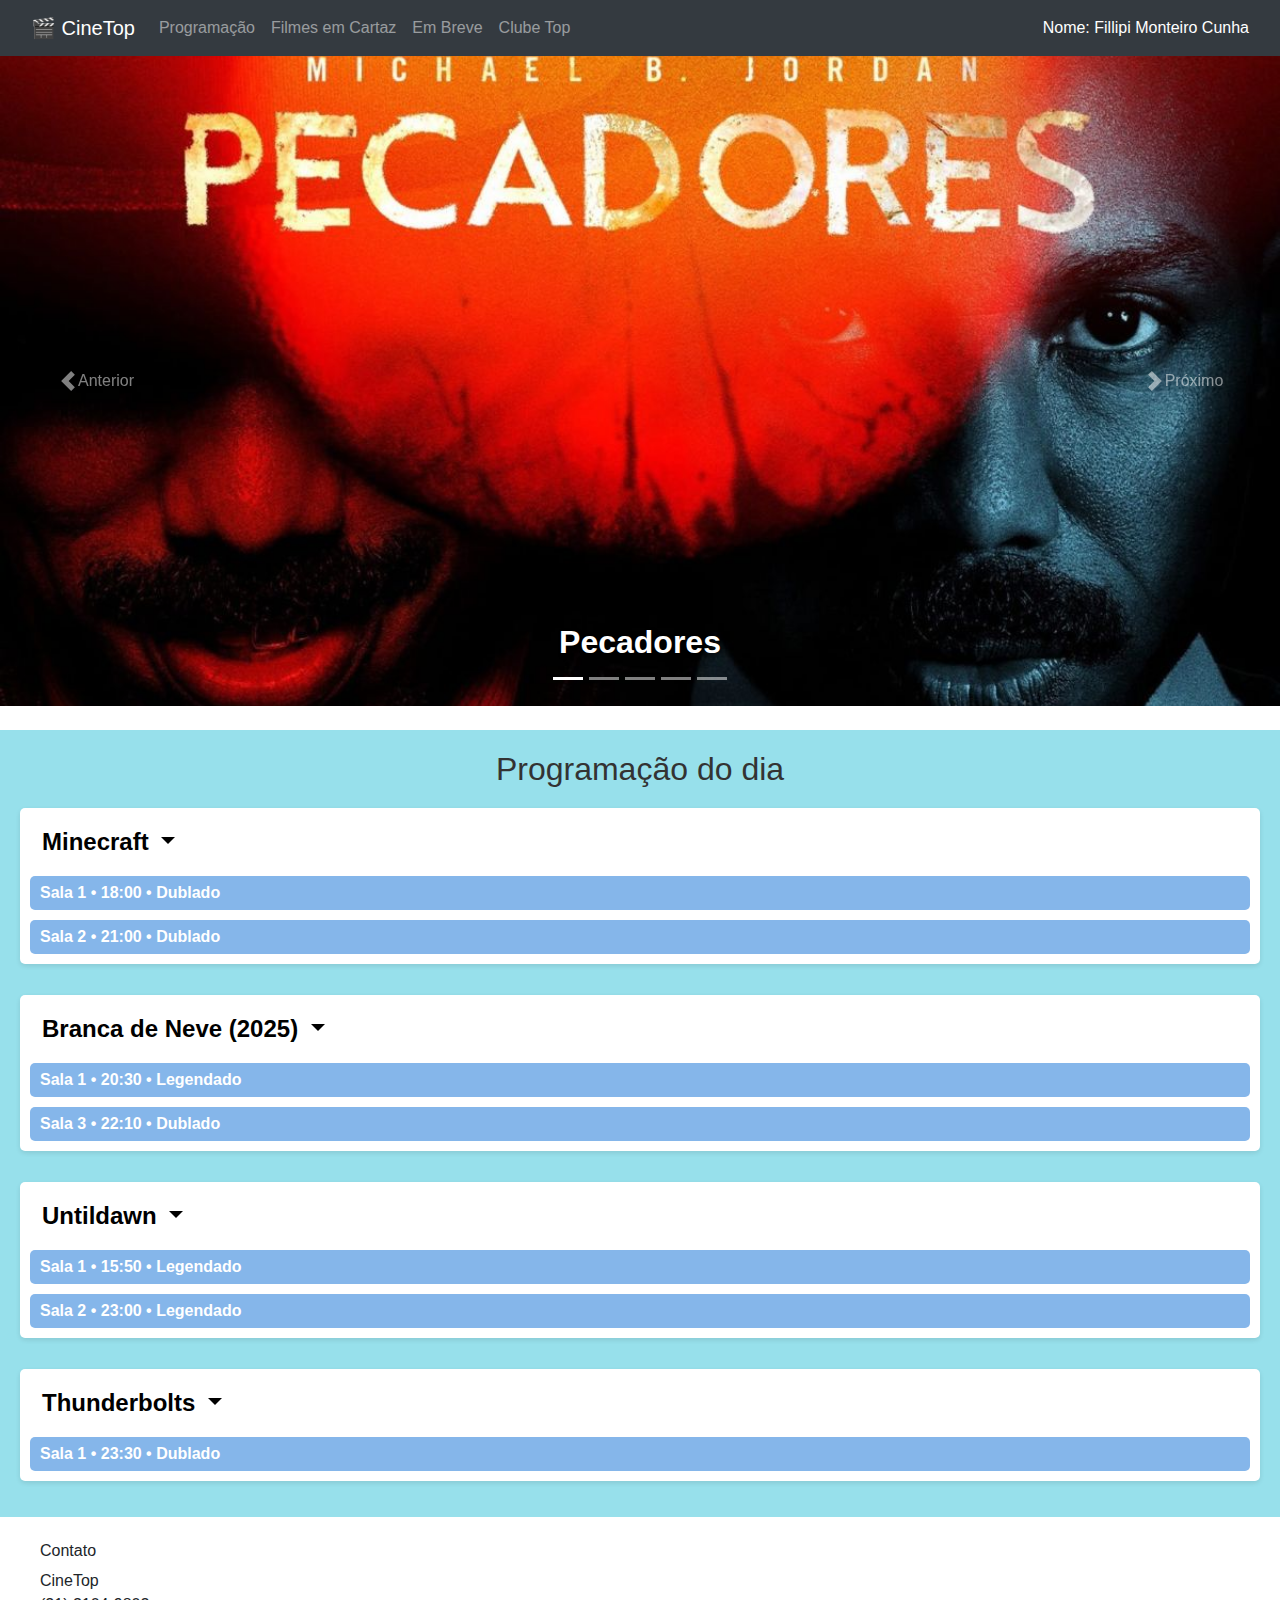
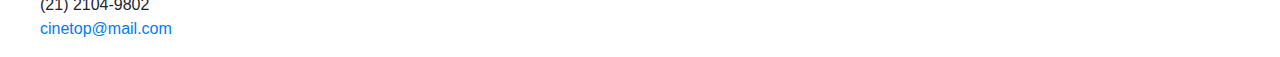
<file: index.html>
<!--
componentes da pagina principal:
navbar no topo
carousel com imagens dos filmes
dropdown no titulo dos filmes

-->


<!DOCTYPE html>
<html lang="en">

<head>
   <meta charset="UTF-8">
   <meta name="viewport" content="width=device-width, initial-scale=1, shrink-to-fit=no">
   <link href="assets/css/bootstrap.css" rel="stylesheet">
   <link href="assets/css/all.css" rel="stylesheet">
   <link href="assets/css/styles.css" rel="stylesheet">
   <title>Bootstrap</title>
</head>

<body>
   

   <nav class="navbar navbar-expand-lg navbar-dark bg-dark">
      <div class="container-fluid">
        <a class="navbar-brand" href="index.html">🎬 CineTop</a>
        <div class="collapse navbar-collapse">
          <ul class="navbar-nav ms-auto align-items-center">
            <li class="nav-item"><a class="nav-link" href="index.html">Programação</a></li>
            <li class="nav-item"><a class="nav-link" href="filmes.html">Filmes em Cartaz</a></li>
            <li class="nav-item"><a class="nav-link" href="embreve.html">Em Breve</a></li>
            <li class="nav-item"><a class="nav-link" href="cinetop.html">Clube Top</a></li>
          </ul>
        </div>
        <span class="navbar-text text-white ms-auto me-0 pe-0">
         Nome: Fillipi Monteiro Cunha
       </span>
      </div>
    </nav>

    <style>     
      body {
        margin: 0;
        padding: 0;
      }
      .carousel-item img {
         width: 100%;
         height: 650px;     
        object-fit: cover;
      }
    </style>

   <div id="carousel-id" class="carousel slide d-none d-md-block mb-4"
   style="margin-top: 0px;" data-bs-ride="carousel" data-bs-interval="3000">

   <ol class="carousel-indicators">
   <li data-bs-target="#carousel-id" data-bs-slide-to="0" class="active"></li>
   <li data-bs-target="#carousel-id" data-bs-slide-to="1"></li>
   <li data-bs-target="#carousel-id" data-bs-slide-to="2"></li>
   <li data-bs-target="#carousel-id" data-bs-slide-to="3"></li>
   <li data-bs-target="#carousel-id" data-bs-slide-to="4"></li>
   </ol>  

   <div class="carousel-inner">
   <style>
      .carousel-caption .texto-1 {
         font-weight: bold;    
         font-size: 2rem;     
         color: white;        
         text-shadow: 2px 2px 4px rgba(0, 0, 0, 0.5); 
      }
      </style>

   <div class="carousel-item active">
   <img src="assets/images/pecadores.jpg" class="d-block w-100">
   <div class="carousel-caption">
      <div class="text-center">
         <a href="filmes.html" class="text-decoration-none">
            <span class="texto-1 text-white">Pecadores</span>
          </a>  
      </div>
   </div>
   </div>

   <div class="carousel-item">
   <img src="assets/images/untildawn.jpg" class="d-block w-100">
   <div class="carousel-caption">
      <div class="text-center">
         <a href="filmes.html" class="text-decoration-none">
            <span class="texto-1 text-white">Untildawn</span>
          </a>  
      </div>
   </div>
   </div>

   <div class="carousel-item">
   <img src="assets/images/minecraft.jpg" class="d-block w-100">
   <div class="carousel-caption">
      <div class="text-center">
         <a href="filmes.html" class="text-decoration-none">
            <span class="texto-1 text-white">Minecraft</span>
          </a>  
      </div>
   </div>
   </div>

   <div class="carousel-item">
   <img src="assets/images/branca.jpg" class="d-block w-100">
   <div class="carousel-caption">
      <div class="text-center">
         <a href="filmes.html" class="text-decoration-none">
            <span class="texto-1 text-white">Branca de Neve (2025)</span>
          </a>  
      </div>
   </div>
   </div>

   <div class="carousel-item">
   <img src="assets/images/thunderbolts.jpg" class="d-block w-100">
   <div class="carousel-caption">
      <div class="text-center">
         <a href="filmes.html" class="text-decoration-none">
            <span class="texto-1 text-white">Thunderbolts</span>
          </a>  
      </div>
   </div>
   </div>
   </div>

   <a href="#carousel-id" class="carousel-control-prev" role="button" data-bs-slide="prev">
   <span class="carousel-control-prev-icon" aria-hidden="true"></span>
   <span class="visually-hidden">Anterior</span>
   </a>

   <a href="#carousel-id" class="carousel-control-next" role="button" data-bs-slide="next">
   <span class="carousel-control-next-icon" aria-hidden="true"></span>
   <span class="visually-hidden">Próximo</span>
   </a>
   </div>
  

 <div class="programacao">
   <h2>Programação do dia</h2>
   <div class="filmes">

    
    <div class="filme mb-3">
      <div class="dropdown hover-dropdown">
         <button class="btn dropdown-toggle border-0 shadow-none bg-transparent" type="button" id="dropdownMenuButton1" data-bs-toggle="dropdown" aria-expanded="false" style="font-size: 1.5rem; font-weight: bold; color: #000;">
           Minecraft
         </button>
          <ul class="dropdown-menu">
            <li><span class="dropdown-item-text">Gênero: Aventura</span></li>
            <li><span class="dropdown-item-text">Classificação: Livre</span></li>
            <li><span class="dropdown-item-text">Duração: 1h 45min</span></li>
          </ul>
      </div>

      <span class="horario">Sala 1 • 18:00 • Dublado   </span>
      <span class="horario">Sala 2 • 21:00 • Dublado   </span>
    </div>

   
     <div class="filme mb-3">
      <div class="dropdown hover-dropdown">
         <button class="btn dropdown-toggle border-0 shadow-none bg-transparent" type="button" id="dropdownMenuButton1" data-bs-toggle="dropdown" aria-expanded="false" style="font-size: 1.5rem; font-weight: bold; color: #000;">
           Branca de Neve (2025)
         </button>
          <ul class="dropdown-menu">
            <li><span class="dropdown-item-text">Gênero: Infantil</span></li>
            <li><span class="dropdown-item-text">Classificação: 10 anos</span></li>
            <li><span class="dropdown-item-text">Duração: 1h 30min</span></li>
          </ul>
      </div>
       <span class="horario">Sala 1 • 20:30 • Legendado  </span>
       <span class="horario">Sala 3 • 22:10 • Dublado  </span>
     </div>

     
     <div class="filme mb-3">
      <div class="dropdown hover-dropdown">
         <button class="btn dropdown-toggle border-0 shadow-none bg-transparent" type="button" id="dropdownMenuButton1" data-bs-toggle="dropdown" aria-expanded="false" style="font-size: 1.5rem; font-weight: bold; color: #000;">
           Untildawn
         </button>
          <ul class="dropdown-menu">
            <li><span class="dropdown-item-text">Gênero: Terror/Suspense</span></li>
            <li><span class="dropdown-item-text">Classificação: 18 anos</span></li>
            <li><span class="dropdown-item-text">Duração: 2h 15min</span></li>
          </ul>
      </div>
       <span class="horario">Sala 1 • 15:50 • Legendado  </span>
       <span class="horario">Sala 2 • 23:00 • Legendado  </span>
     </div>

     
     <div class="filme mb-3">
      <div class="dropdown hover-dropdown">
         <button class="btn dropdown-toggle border-0 shadow-none bg-transparent" type="button" id="dropdownMenuButton1" data-bs-toggle="dropdown" aria-expanded="false" style="font-size: 1.5rem; font-weight: bold; color: #000;">
           Thunderbolts
         </button>
          <ul class="dropdown-menu">
            <li><span class="dropdown-item-text">Gênero: Suspense/Ficção</span></li>
            <li><span class="dropdown-item-text">Classificação: 14 anos</span></li>
            <li><span class="dropdown-item-text">Duração: 1h 55min</span></li>
          </ul>
      </div>
       <span class="horario">Sala 1 • 23:30 • Dublado  </span>
     </div>

   </div>
 </div>

 <br>
 
   <h6 style="margin-left: 40px;">Contato</h6>
   <ul>
      <li>CineTop</li>
      <li>(21) 2104-9802</li>
      <li><a href="mailto:cinetop@mail.com">cinetop@mail.com</a></li>
   </ul>

   <script src="https://cdn.jsdelivr.net/npm/bootstrap@5.3.3/dist/js/bootstrap.bundle.min.js"></script>

   <script src="assets/js/script.js"></script>
   </body>

<!--  
   <script src="assets/js/jquery-3.3.1.js"></script>
   <script src="assets/js/popper.js"></script>
   <script src="assets/js/bootstrap.js"></script>
   <script src="assets/js/script.js"></script>
</body>--> 

</html>
</file>
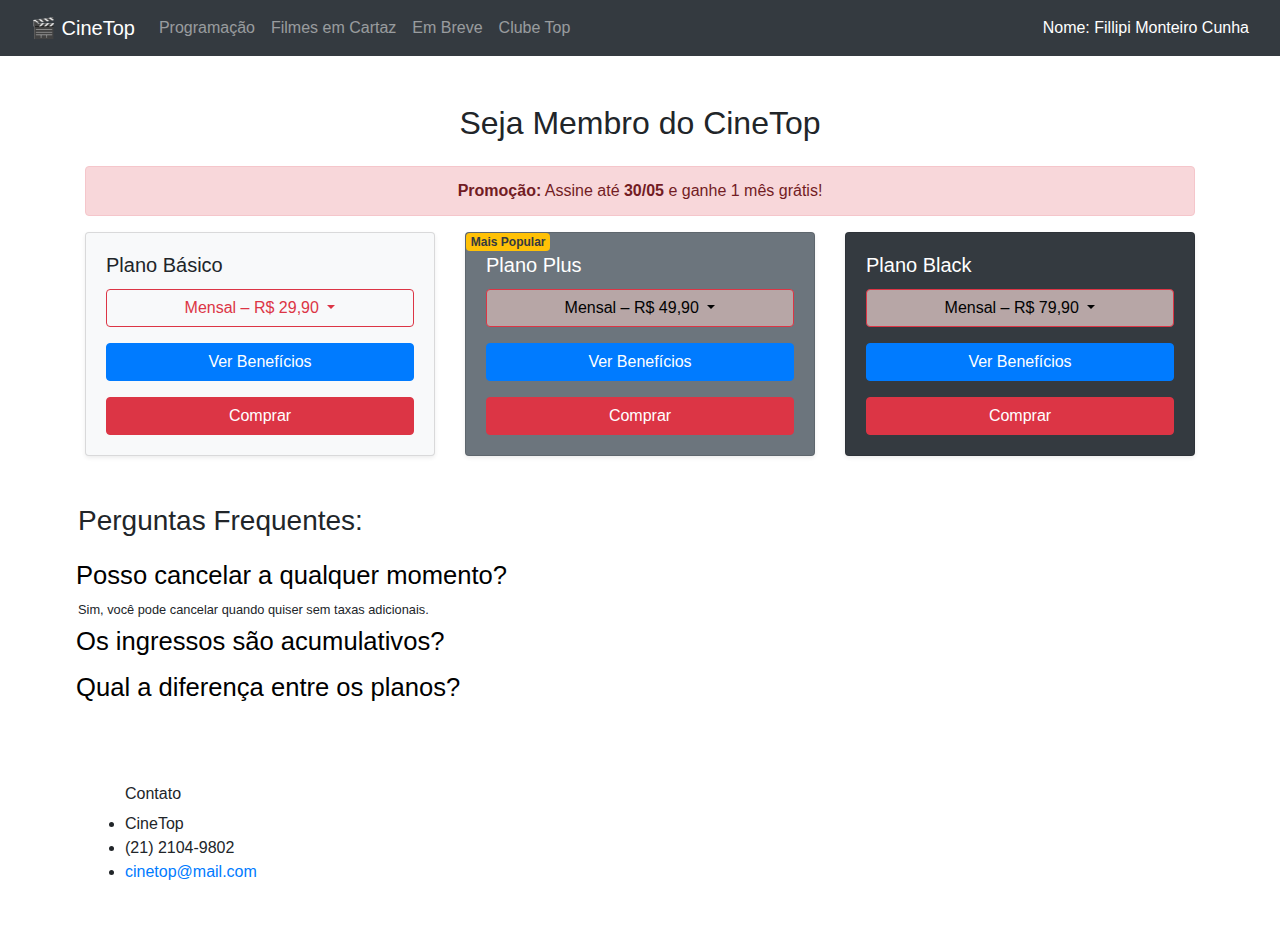
<file: cinetop.html>
<!--
componentes da pagina cinetop:
navbar no topo
alert abaixo do titulo da pagina
card com planos
dropdwon com opção de plano
accordion no botao de ver benefícios
accordion nas perguntas frequentes
-->


<!DOCTYPE html>
<html lang="pt-br">
<head>
  <meta charset="UTF-8">
  <title>Filmes em Cartaz</title>
  <meta name="viewport" content="width=device-width, initial-scale=1">
  <link rel="stylesheet" href="assets/css/bootstrap.css">
  
  <link href="https://cdn.jsdelivr.net/npm/bootstrap-icons@1.10.5/font/bootstrap-icons.css" rel="stylesheet">

  <style>
    .btn-white {
      background-color: rgb(183, 166, 166);
      color: #020202; 
      border: 1px solid #dc3545;
    }
    .btn-white:hover {
      background-color: #f8d7da;
    }
  </style>
</head>
<body>

    <nav class="navbar navbar-expand-lg navbar-dark bg-dark">
        <div class="container-fluid">
          <a class="navbar-brand" href="">🎬 CineTop</a>
          <div class="collapse navbar-collapse">
            <ul class="navbar-nav ms-auto align-items-center">
              <li class="nav-item"><a class="nav-link" href="index.html">Programação</a></li>
              <li class="nav-item"><a class="nav-link" href="filmes.html">Filmes em Cartaz</a></li>
              <li class="nav-item"><a class="nav-link" href="embreve.html">Em Breve</a></li>
              <li class="nav-item"><a class="nav-link" href="cinetop.html">Clube Top</a></li>
            </ul>
          </div>
          <span class="navbar-text text-white ms-auto me-0 pe-0">
           Nome: Fillipi Monteiro Cunha
         </span>
        </div>
      </nav>


        <div class="container my-5">
        <h2 class="text-center mb-4 fw-bold">Seja Membro do CineTop</h2>
       
        <div class="alert alert-danger text-center" role="alert">
            <strong>Promoção:</strong> Assine até <strong>30/05</strong> e ganhe 1 mês grátis!
        </div>
        <div class="row g-4">

      
                <div class="col-md-4">
                    <div class="card h-100 plan-card bg-light shadow-sm position-relative">
                    <div class="card-body d-flex flex-column">
                
                        <h5 class="card-title">Plano Básico</h5>
                
                        <div class="dropdown mb-3">
                        <button class="btn btn-outline-danger dropdown-toggle w-100" type="button" id="btnPlano1" data-bs-toggle="dropdown" aria-expanded="false">
                            Mensal – R$ 29,90
                        </button>
                        <ul class="dropdown-menu w-100" aria-labelledby="btnPlano1">
                            <li><a class="dropdown-item" href="#" onclick="setPlano('btnPlano1', 'Mensal – R$ 29,90')">Mensal – R$ 29,90</a></li>
                            <li><a class="dropdown-item" href="#" onclick="setPlano('btnPlano1', 'Anual – R$ 319,90')">Anual – R$ 319,90</a></li>
                        </ul>
                        </div>
                
                        <button class="btn btn-primary mb-3 w-100" type="button" data-bs-toggle="collapse" data-bs-target="#beneficios1" aria-expanded="false">
                        Ver Benefícios
                        </button>
                        <div class="collapse mb-3" id="beneficios1">
                        <ul class="small list-unstyled">
                            <li><i class="bi bi-ticket-perforated-fill mx-2 text-danger"></i>1 ingresso gratuito por mês</li>
                            <li><i class="bi bi-cup-straw mx-2 text-danger"></i>10% de desconto em pipocas</li>
                            <li><i class="bi bi-film mx-2 text-danger"></i>Pré-venda exclusiva</li>
                        </ul>
                        </div>
                
                        <button class="btn btn-danger mt-auto w-100">Comprar</button>
                
                    </div>
                    </div>
                </div>

       
        <div class="col-md-4">
            <div class="card h-100 plan-card bg-secondary text-white shadow-sm">
            <span class="badge bg-warning text-dark position-absolute top-9 end-0 m-0">Mais Popular</span> 
            <div class="card-body d-flex flex-column">
                
                <h5 class="card-title">Plano Plus</h5>

                <div class="dropdown mb-3">
                    <button class="btn btn-white dropdown-toggle w-100" type="button" id="btnPlano2" data-bs-toggle="dropdown" aria-expanded="false">
                        Mensal – R$ 49,90
                      </button>
                    <ul class="dropdown-menu w-100 bg-white" aria-labelledby="btnPlano1">
                      <li><a class="dropdown-item" href="#" onclick="setPlano('btnPlano2', 'Mensal – R$ 49,90')">Mensal – R$ 49,90</a></li>
                      <li><a class="dropdown-item" href="#" onclick="setPlano('btnPlano2', 'Anual – R$ 529,90')">Anual – R$ 529,90</a></li>
                    </ul>
                  </div>


                <button class="btn btn-primary mb-3 w-100" type="button" data-bs-toggle="collapse" data-bs-target="#beneficios2" aria-expanded="false">
                    Ver Benefícios
                    </button>
                    <div class="collapse mb-3" id="beneficios2">
                    <ul class="small list-unstyled">
                        <li><i class="bi bi-ticket-perforated-fill mx-2 text-danger"></i>2 ingressos gratuitos por mês</li>
                        <li><i class="bi bi-cup-straw mx-2 text-danger"></i>20% de desconto em alimentos</li>
                        <li><i class="bi bi-film mx-2 text-danger"></i>Pré-venda exclusiva</li>
                        <li><i class="bi bi-film mx-2 text-danger"></i>Assentos Premium sem custo extra</li>
                    </ul>
                    </div>
            
                <button class="btn btn-danger mt-auto w-100">Comprar</button>    
            </div>
            </div>
        </div>

       
        <div class="col-md-4">
            <div class="card h-100 plan-card bg-dark text-white shadow-sm">
            <div class="card-body d-flex flex-column">
                <h5 class="card-title">Plano Black</h5>

                <div class="dropdown mb-3">
                    <button class="btn btn-white dropdown-toggle w-100" type="button" id="btnPlano3" data-bs-toggle="dropdown" aria-expanded="false">
                        Mensal – R$ 79,90
                      </button>
                    <ul class="dropdown-menu w-100 bg-white" aria-labelledby="btnPlano1">
                      <li><a class="dropdown-item" href="#" onclick="setPlano('btnPlano2', 'Mensal – R$ 49,90')">Mensal – R$ 79,90</a></li>
                      <li><a class="dropdown-item" href="#" onclick="setPlano('btnPlano2', 'Anual – R$ 529,90')">Anual – R$ 849,90</a></li>
                    </ul>
                  </div>

                <button class="btn btn-primary mb-3 w-100" type="button" data-bs-toggle="collapse" data-bs-target="#beneficios3" aria-expanded="false">
                    Ver Benefícios
                    </button>
                    <div class="collapse mb-3" id="beneficios3">
                    <ul class="small list-unstyled">
                        <li><i class="bi bi-ticket-perforated-fill mx-2 text-danger"></i>3 ingressos gratuitos por mês</li>
                        <li><i class="bi bi-cup-straw mx-2 text-danger"></i>30% de desconto em alimentos e bebidas</li>
                        <li><i class="bi bi-film mx-2 text-danger"></i>Pré-venda exclusiva</li>
                        <li><i class="bi bi-film mx-2 text-danger"></i>Assentos Premium sem custo extra</li>
                        <li><i class="bi bi-film mx-2 text-danger"></i>Acesso a salas exclusivas</li>
                    </ul>
                    </div>
            
                <button class="btn btn-danger mt-auto w-100">Comprar</button>   
            </div>
            </div>
        </div>

        
        <div class="accordion mt-5" id="faqAccordion">
            <h3 class="mb-3 mx-2">Perguntas Frequentes:</h3>

            <div class="accordion-item border-0 bg-transparent">
                <h2 class="accordion-header" id="faqOne">
                <button 
                    class="accordion-button bg-transparent border-0 shadow-none text-decoration-underline small ms-1 ps-0"
                    type="button" 
                    data-bs-toggle="collapse" 
                    data-bs-target="#faqCollapseOne"
                    aria-expanded="true" 
                    aria-controls="faqCollapseOne"
                    style="box-shadow: none !important; outline: none !important;">
                    Posso cancelar a qualquer momento?
                </button>
                </h2>
                <div id="faqCollapseOne" class="accordion-collapse collapse show" data-bs-parent="#faqAccordion">
                <div class="accordion-body small mx-2 ps-0">
                    Sim, você pode cancelar quando quiser sem taxas adicionais.
                </div>
                </div>
            </div>
          
            <div class="accordion-item border-0 bg-transparent">
              <h2 class="accordion-header" id="faqTwo">
                <button 
                  class="accordion-button collapsed bg-transparent border-0 shadow-none text-decoration-underline small ms-1 ps-0 outline-0 focus-shadow-none"
                  type="button" 
                  data-bs-toggle="collapse" 
                  data-bs-target="#faqCollapseTwo"
                  aria-expanded="false" 
                  aria-controls="faqCollapseTwo"
                  style="box-shadow: none !important; outline: none !important;">
                  Os ingressos são acumulativos?
                </button>
              </h2>
              <div id="faqCollapseTwo" class="accordion-collapse collapse" data-bs-parent="#faqAccordion">
                <div class="accordion-body  small mx-2 ps-0 ">
                  Não, os ingressos devem ser utilizados dentro do mês vigente.
                </div>
              </div>
            </div>
          
            <div class="accordion-item border-0 bg-transparent">
              <h2 class="accordion-header" id="faqThree">
                <button 
                  class="accordion-button collapsed bg-transparent border-0 shadow-none text-decoration-underline small ms-1 ps-0 outline-0 focus-shadow-none"
                  type="button" 
                  data-bs-toggle="collapse" 
                  data-bs-target="#faqCollapseThree"
                  aria-expanded="false" 
                  aria-controls="faqCollapseThree"
                  style="box-shadow: none !important; outline: none !important;">
                  Qual a diferença entre os planos?
                </button>
              </h2>
              <div id="faqCollapseThree" class="accordion-collapse collapse" data-bs-parent="#faqAccordion">
                <div class="accordion-body small mx-2 ps-0 ">
                  Os planos variam na quantidade de ingressos grátis, descontos e acesso antecipado às pré-vendas.
                </div>
              </div>
            </div>
          </div>
    </div>

    <br>
    <br>
    <br>
 
   <h6 style="margin-left: 40px;">Contato</h6>
   <ul>
      <li>CineTop</li>
      <li>(21) 2104-9802</li>
      <li><a href="mailto:cinetop@mail.com">cinetop@mail.com</a></li>
   </ul>

    <script src="https://cdn.jsdelivr.net/npm/bootstrap@5.3.3/dist/js/bootstrap.bundle.min.js"></script>
    <script>
    function setPlano(btnId, texto) {
      document.getElementById(btnId).textContent = texto;
    }
    </script>

    <!--  
   <script src="assets/js/jquery-3.3.1.js"></script>
   <script src="assets/js/popper.js"></script>
   <script src="assets/js/bootstrap.js"></script>
   <script src="assets/js/script.js"></script>-->

</body>

</html>
</file>
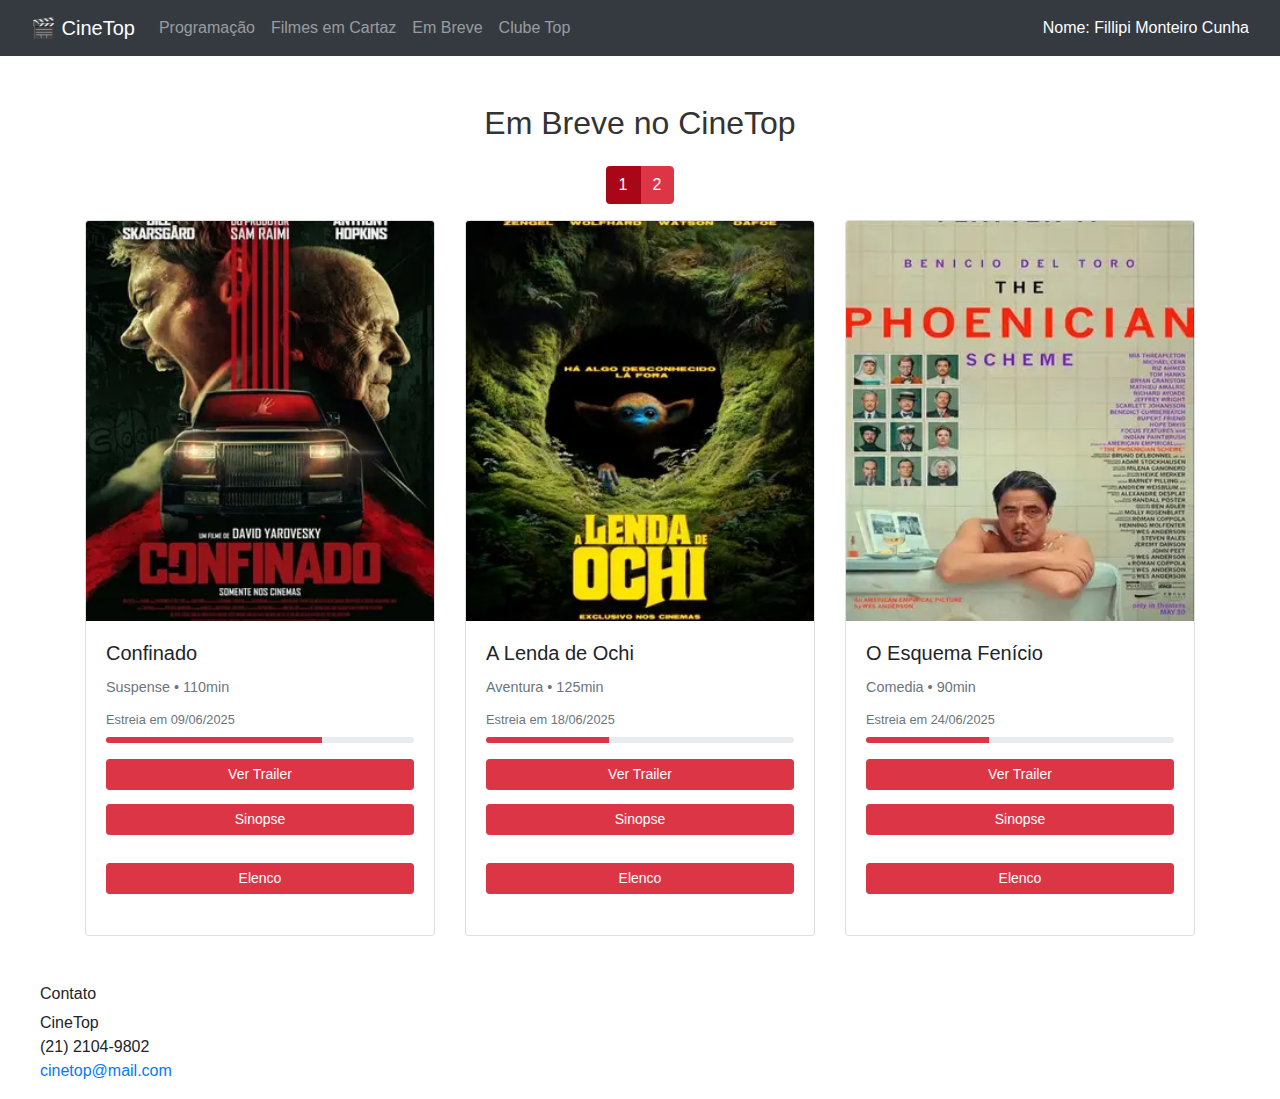
<file: embreve.html>
<!--
componentes da pagina embreve:
navbar no topo
pagination com cada pagina tendo cards de filmes
modal com o trailer
accordion no botao de sinopse e elenco
-->




<!DOCTYPE html>
<body lang="pt-br">
<head>
  <meta charset="UTF-8">
  <title>Filmes em Cartaz</title>
  <meta name="viewport" content="width=device-width, initial-scale=1">
  <link rel="stylesheet" href="assets/css/bootstrap.css">
  <link href="assets/css/styles.css" rel="stylesheet">
  <style>
   .pagination .page-link {
    background-color: #dc3545;
    color: #fff; 
    border-color: #dc3545;
  }
  .pagination .page-link:hover {
    background-color: #bb2d3b;
    border-color: #bb2d3b;
  }
  .pagination .page-item.active .page-link {
    background-color: #a90717;
    border-color: #6e131c00;
  }
  </style>
</head>

<body>

    <nav class="navbar navbar-expand-lg navbar-dark bg-dark">
        <div class="container-fluid">
          <a class="navbar-brand" href="">🎬 CineTop</a>
          <div class="collapse navbar-collapse">
            <ul class="navbar-nav ms-auto align-items-center">
              <li class="nav-item"><a class="nav-link" href="index.html">Programação</a></li>
              <li class="nav-item"><a class="nav-link" href="filmes.html">Filmes em Cartaz</a></li>
              <li class="nav-item"><a class="nav-link" href="embreve.html">Em Breve</a></li>
              <li class="nav-item"><a class="nav-link" href="cinetop.html">Clube Top</a></li>
            </ul>
          </div>
          <span class="navbar-text text-white ms-auto me-0 pe-0">
           Nome: Fillipi Monteiro Cunha
         </span>
        </div>
      </nav>


      <div class="container mt-5">
        <h2 class="mb-4 fw-bold">Em Breve no CineTop</h2>
      
        <nav aria-label="Paginação dos filmes" class="d-flex justify-content-center mt-4">
            <ul class="pagination">
              <li class="page-item active"><a class="page-link" href="#" data-page="1">1</a></li>
              <li class="page-item"><a class="page-link" href="#" data-page="2">2</a></li>
            </ul>
          </nav>
          <script>
            document.addEventListener("DOMContentLoaded", function () {
              const movieItems = document.querySelectorAll('.movie-item');
              const pageLinks = document.querySelectorAll('.page-link');
          
              function showPage(page) {
                movieItems.forEach(item => {
                  item.style.display = item.dataset.page === page ? 'block' : 'none';
                });
          
                document.querySelectorAll('.page-item').forEach(li => li.classList.remove('active'));
                document.querySelector(`.page-link[data-page="${page}"]`).parentElement.classList.add('active');
              }
          
              pageLinks.forEach(link => {
                link.addEventListener('click', function (e) {
                  e.preventDefault();
                  const selectedPage = this.dataset.page;
                  showPage(selectedPage);
                });
              });
              showPage("1");
            });
          </script>


        
        <div class="row" id="moviesContainer">
   
          <div class="col-md-4 mb-4 movie-item" data-page="1">
            <div class="card h-100">
              <img src="assets/images/confinado.webp" class="card-img-top" alt="Pecadores" style="height: 400px; object-fit: cover;">
              <div class="card-body">
                <h5 class="card-title">Confinado</h5>
                <p class="text-muted mb-2" style="font-size: 0.9rem;">Suspense • 110min</p>
      
                <div class="mb-3">
                  <label class="form-label text-muted" style="font-size: 0.8rem;">Estreia em 09/06/2025</label>
                  <div class="progress" style="height: 6px;">
                    <div class="progress-bar bg-danger" role="progressbar" style="width: 70%;"></div>
                  </div>
                </div>
      
                <button type="button" class="btn btn-danger btn-sm w-100 text-start" data-bs-toggle="modal" data-bs-target="#trailerModal" 
                  data-video="https://www.youtube.com/embed/pjz63hdN1NQ" data-title="Confinado">
                  Ver Trailer
                </button>
      
                <div class="accordion mt-2" id="accordionPecadores">
                  <div class="accordion-item">
                    <h2 class="accordion-header">
                      <button class="btn btn-danger btn-sm w-100 text-start" type="button" data-bs-toggle="collapse" data-bs-target="#collapseSinopse1">
                        Sinopse
                      </button>
                    </h2>
                    <div id="collapseSinopse1" class="accordion-collapse collapse">
                      <div class="accordion-body text-muted" style="font-size: 0.9rem;">
                        Eddie não terá outra saída a não ser tentar sobreviver a um jogo implacável, em que ele e todos à sua volta correm perigo.
                      </div>
                    </div>
                  </div>
      
                  <div class="accordion-item">
                    <h2 class="accordion-header">
                      <button class="btn btn-danger btn-sm w-100 text-start" type="button" data-bs-toggle="collapse" data-bs-target="#collapseElenco1">
                        Elenco
                      </button>
                    </h2>
                    <div id="collapseElenco1" class="accordion-collapse collapse">
                      <div class="accordion-body text-muted" style="font-size: 0.9rem;">
                        Bill Skarsgård, Anthony Hopkins, Ashley Cartwright
                      </div>
                    </div>
                  </div>
                </div>
              </div>
            </div>
          </div>
      

          <div class="col-md-4 mb-4 movie-item" data-page="1">
            <div class="card h-100">
              <img src="assets/images/lendaochi.webp" class="card-img-top" alt="lendaochi" style="height: 400px; object-fit: cover;">
              <div class="card-body">
                <h5 class="card-title">A Lenda de Ochi</h5>
                <p class="text-muted mb-2" style="font-size: 0.9rem;">Aventura • 125min</p>
      
                <div class="mb-3">
                  <label class="form-label text-muted" style="font-size: 0.8rem;">Estreia em 18/06/2025</label>
                  <div class="progress" style="height: 6px;">
                    <div class="progress-bar bg-danger" role="progressbar" style="width: 40%;"></div>
                  </div>
                </div>
      
                <button type="button" class="btn btn-danger btn-sm w-100 text-start" data-bs-toggle="modal" data-bs-target="#trailerModal" 
                  data-video="https://www.youtube.com/embed/NNBw3efJkWc" data-title="A Lenda de Ochi">
                  Ver Trailer
                </button>
      
                <div class="accordion mt-2" id="accordionLenda">
                  <div class="accordion-item">
                    <h2 class="accordion-header">
                      <button class="btn btn-danger btn-sm w-100 text-start" type="button" data-bs-toggle="collapse" data-bs-target="#collapseSinopse2">
                        Sinopse
                      </button>
                    </h2>
                    <div id="collapseSinopse2" class="accordion-collapse collapse">
                      <div class="accordion-body text-muted" style="font-size: 0.9rem;">
                        Em uma vila remota na ilha de Carpathia, uma tímida garota de fazenda chamada Yuri foi criada para temer uma espécie animal conhecida como Ochi.
                      </div>
                    </div>
                  </div>
      
                  <div class="accordion-item">
                    <h2 class="accordion-header">
                      <button class="btn btn-danger btn-sm w-100 text-start" type="button" data-bs-toggle="collapse" data-bs-target="#collapseElenco2">
                        Elenco
                      </button>
                    </h2>
                    <div id="collapseElenco2" class="accordion-collapse collapse">
                      <div class="accordion-body text-muted" style="font-size: 0.9rem;">
                        Helena Zengel, Finn Wolfhard, Emily Watson
                      </div>
                    </div>
                  </div>
                </div>
              </div>
            </div>
          </div>
      

          <div class="col-md-4 mb-4 movie-item" data-page="1">
            <div class="card h-100">
              <img src="assets/images/esquema.webp" class="card-img-top" alt="O Esquema Fenício" style="height: 400px; object-fit: cover;">
              <div class="card-body">
                <h5 class="card-title">O Esquema Fenício</h5>
                <p class="text-muted mb-2" style="font-size: 0.9rem;">Comedia • 90min</p>
      
                <div class="mb-3">
                  <label class="form-label text-muted" style="font-size: 0.8rem;">Estreia em 24/06/2025</label>
                  <div class="progress" style="height: 6px;">
                    <div class="progress-bar bg-danger" role="progressbar" style="width: 40%;"></div>
                  </div>
                </div>
      
                <button type="button" class="btn btn-danger btn-sm w-100 text-start" data-bs-toggle="modal" data-bs-target="#trailerModal" 
                  data-video="https://www.youtube.com/embed/wxidk8ygmBo" data-title="O Esquema Fenício">
                  Ver Trailer
                </button>
      
                <div class="accordion mt-2" id="accordionEsquema">
                  <div class="accordion-item">
                    <h2 class="accordion-header">
                      <button class="btn btn-danger btn-sm w-100 text-start" type="button" data-bs-toggle="collapse" data-bs-target="#collapseSinopse3">
                        Sinopse
                      </button>
                    </h2>
                    <div id="collapseSinopse3" class="accordion-collapse collapse">
                      <div class="accordion-body text-muted" style="font-size: 0.9rem;">
                        O excêntrico magnata Zsa-zsa Korda já sobreviveu a seis acidentes de avião e é pai de nove filhos homens e uma única menina, a freira Liesl. Ele determina que ela seja a única herdeira de seu patrimônio, mas antes, pede a ajuda da filha para garantir que seu projeto de vida saia do papel, o "Korda Land and Sea Phoenician Infrasctructure Scheme". 
                      </div>
                    </div>
                  </div>
      
                  <div class="accordion-item">
                    <h2 class="accordion-header">
                      <button class="btn btn-danger btn-sm w-100 text-start" type="button" data-bs-toggle="collapse" data-bs-target="#collapseElenco3">
                        Elenco
                      </button>
                    </h2>
                    <div id="collapseElenco3" class="accordion-collapse collapse">
                      <div class="accordion-body text-muted" style="font-size: 0.9rem;">
                        Benicio Del Toro, Mia Threapleton, Michael Cera
                      </div>
                    </div>
                  </div>
                </div>
              </div>
            </div>
          </div>


          <div class="col-md-4 mb-4 movie-item" data-page="2">
            <div class="card h-100">
              <img src="assets/images/refugio.webp" class="card-img-top" alt="refugio" style="height: 400px; object-fit: cover;">
              <div class="card-body">
                <h5 class="card-title">O Refúgio</h5>
                <p class="text-muted mb-2" style="font-size: 0.9rem;">Drama • 130min</p>
      
                <div class="mb-3">
                  <label class="form-label text-muted" style="font-size: 0.8rem;">Estreia em 02/07/2025</label>
                  <div class="progress" style="height: 6px;">
                    <div class="progress-bar bg-danger" role="progressbar" style="width: 40%;"></div>
                  </div>
                </div>
      
                <button type="button" class="btn btn-danger btn-sm w-100 text-start" data-bs-toggle="modal" data-bs-target="#trailerModal" 
                  data-video="https://www.youtube.com/embed/1OHT-jTGlUU" data-title="O Refúgio">
                  Ver Trailer
                </button>
      
                <div class="accordion mt-2" id="accordionRefugio">
                  <div class="accordion-item">
                    <h2 class="accordion-header">
                      <button class="btn btn-danger btn-sm w-100 text-start" type="button" data-bs-toggle="collapse" data-bs-target="#collapseSinopse4">
                        Sinopse
                      </button>
                    </h2>
                    <div id="collapseSinopse4" class="accordion-collapse collapse">
                      <div class="accordion-body text-muted" style="font-size: 0.9rem;">
                        O filme mostra como uma família sobrevive após um cenário pós-apocalíptico. Jeff Eriksson tem que proteger sua família enquanto trabalha como chefe de segurança. 
                      </div>
                    </div>
                  </div>
      
                  <div class="accordion-item">
                    <h2 class="accordion-header">
                      <button class="btn btn-danger btn-sm w-100 text-start" type="button" data-bs-toggle="collapse" data-bs-target="#collapseElenco4">
                        Elenco
                      </button>
                    </h2>
                    <div id="collapseElenco4" class="accordion-collapse collapse">
                      <div class="accordion-body text-muted" style="font-size: 0.9rem;">
                        Neal McDonough, Dawn Olivieri, Bailey Chase
                      </div>
                    </div>
                  </div>
                </div>
              </div>
            </div>
          </div>

        
          <div class="col-md-4 mb-4 movie-item" data-page="2">
            <div class="card h-100">
              <img src="assets/images/june.webp" class="card-img-top" alt="june" style="height: 400px; object-fit: cover;">
              <div class="card-body">
                <h5 class="card-title">June e John</h5>
                <p class="text-muted mb-2" style="font-size: 0.9rem;">Comedia • 95min</p>
      
                <div class="mb-3">
                  <label class="form-label text-muted" style="font-size: 0.8rem;">Estreia em 12/07/2025</label>
                  <div class="progress" style="height: 6px;">
                    <div class="progress-bar bg-danger" role="progressbar" style="width: 40%;"></div>
                  </div>
                </div>
      
                <button type="button" class="btn btn-danger btn-sm w-100 text-start" data-bs-toggle="modal" data-bs-target="#trailerModal" 
                  data-video="https://www.youtube.com/embed/RhQHQPci6WM" data-title="June e John ">
                  Ver Trailer
                </button>
      
                <div class="accordion mt-2" id="accordionJune">
                  <div class="accordion-item">
                    <h2 class="accordion-header">
                      <button class="btn btn-danger btn-sm w-100 text-start" type="button" data-bs-toggle="collapse" data-bs-target="#collapseSinopse5">
                        Sinopse
                      </button>
                    </h2>
                    <div id="collapseSinopse5" class="accordion-collapse collapse">
                      <div class="accordion-body text-muted" style="font-size: 0.9rem;">
                        A trama de JUNE E JOHN segue John (Eddy), um homem comum cuja vida é marcada pela monotonia. Tudo muda quando ele conhece June (Price), uma mulher enigmática que rouba sua atenção.
                      </div>
                    </div>
                  </div>
      
                  <div class="accordion-item">
                    <h2 class="accordion-header">
                      <button class="btn btn-danger btn-sm w-100 text-start" type="button" data-bs-toggle="collapse" data-bs-target="#collapseElenco5">
                        Elenco
                      </button>
                    </h2>
                    <div id="collapseElenco5" class="accordion-collapse collapse">
                      <div class="accordion-body text-muted" style="font-size: 0.9rem;">
                        Don Scribner, Honey Lauren, Brandon Delsid
                      </div>
                    </div>
                  </div>
                </div>
              </div>
            </div>
          </div>


          <div class="col-md-4 mb-4 movie-item" data-page="2">
            <div class="card h-100">
              <img src="assets/images/megan.webp" class="card-img-top" alt="megan" style="height: 400px; object-fit: cover;">
              <div class="card-body">
                <h5 class="card-title">M3gan 2.0</h5>
                <p class="text-muted mb-2" style="font-size: 0.9rem;">Terror • 110min</p>
      
                <div class="mb-3">
                  <label class="form-label text-muted" style="font-size: 0.8rem;">Estreia em 24/07/2025</label>
                  <div class="progress" style="height: 6px;">
                    <div class="progress-bar bg-danger" role="progressbar" style="width: 40%;"></div>
                  </div>
                </div>
      
                <button type="button" class="btn btn-danger btn-sm w-100 text-start" data-bs-toggle="modal" data-bs-target="#trailerModal" 
                  data-video="https://www.youtube.com/embed/IYLHdEzsk1s" data-title="M3gan 2.0">
                  Ver Trailer
                </button>
      
                <div class="accordion mt-2" id="accordionMegan">
                  <div class="accordion-item">
                    <h2 class="accordion-header">
                      <button class="btn btn-danger btn-sm w-100 text-start" type="button" data-bs-toggle="collapse" data-bs-target="#collapseSinopse6">
                        Sinopse
                      </button>
                    </h2>
                    <div id="collapseSinopse6" class="accordion-collapse collapse">
                      <div class="accordion-body text-muted" style="font-size: 0.9rem;">
                        Uma arma robótica de nível militar conhecida como Amelia torna-se cada vez mais autoconsciente e perigosa para a raça humana. Na esperança de detê-la, Gemma decide ressuscitar M3GAN, tornando-a mais rápida, forte e letal.
                      </div>
                    </div>
                  </div>
      
                  <div class="accordion-item">
                    <h2 class="accordion-header">
                      <button class="btn btn-danger btn-sm w-100 text-start" type="button" data-bs-toggle="collapse" data-bs-target="#collapseElenco6">
                        Elenco
                      </button>
                    </h2>
                    <div id="collapseElenco6" class="accordion-collapse collapse">
                      <div class="accordion-body text-muted" style="font-size: 0.9rem;">
                        Allison Williams, Violet McGraw, Brian Jordan Alvarez
                      </div>
                    </div>
                  </div>
                </div>
              </div>
            </div>
          </div>



          <div class="modal fade" id="trailerModal" tabindex="-1" aria-labelledby="trailerModalLabel" aria-hidden="true">
            <div class="modal-dialog modal-dialog-centered" style="max-width: 700px;">
              <div class="modal-content bg-dark text-white">
                <div class="modal-header border-0">
                  <h5 class="modal-title" id="trailerModalLabel">Trailer</h5>
                  <button type="button" class="btn-close btn-close-white" data-bs-dismiss="modal" aria-label="Fechar"></button>
                </div>
                <div class="modal-body p-0">
                  <div class="ratio ratio-16x9">
                    <iframe id="trailerVideo" src="" title="Trailer" allowfullscreen allow="autoplay"></iframe>
                  </div>
                </div>
              </div>
            </div>
          </div>
      
          <script>
            const trailerModal = document.getElementById('trailerModal');
            const trailerVideo = document.getElementById('trailerVideo');
            const trailerTitle = document.getElementById('trailerModalLabel');
      
            trailerModal.addEventListener('show.bs.modal', event => {
              const button = event.relatedTarget;
              const videoUrl = button.getAttribute('data-video');
              const title = button.getAttribute('data-title');
      
              trailerVideo.src = videoUrl + '?autoplay=1&rel=0';
              trailerTitle.textContent = 'Trailer - ' + title;
            });
      
            trailerModal.addEventListener('hidden.bs.modal', () => {
              trailerVideo.src = '';
            });
          </script>
      
        </div>

      </div>

      <br>
 
   <h6 style="margin-left: 40px;">Contato</h6>
   <ul>
      <li>CineTop</li>
      <li>(21) 2104-9802</li>
      <li><a href="mailto:cinetop@mail.com">cinetop@mail.com</a></li>
   </ul>

    <script src="assets/js/jquery-3.3.1.js"></script>
    <script src="assets/js/popper.js"></script>
    <script src="assets/js/bootstrap.js"></script>
</body>
</html>
</file>
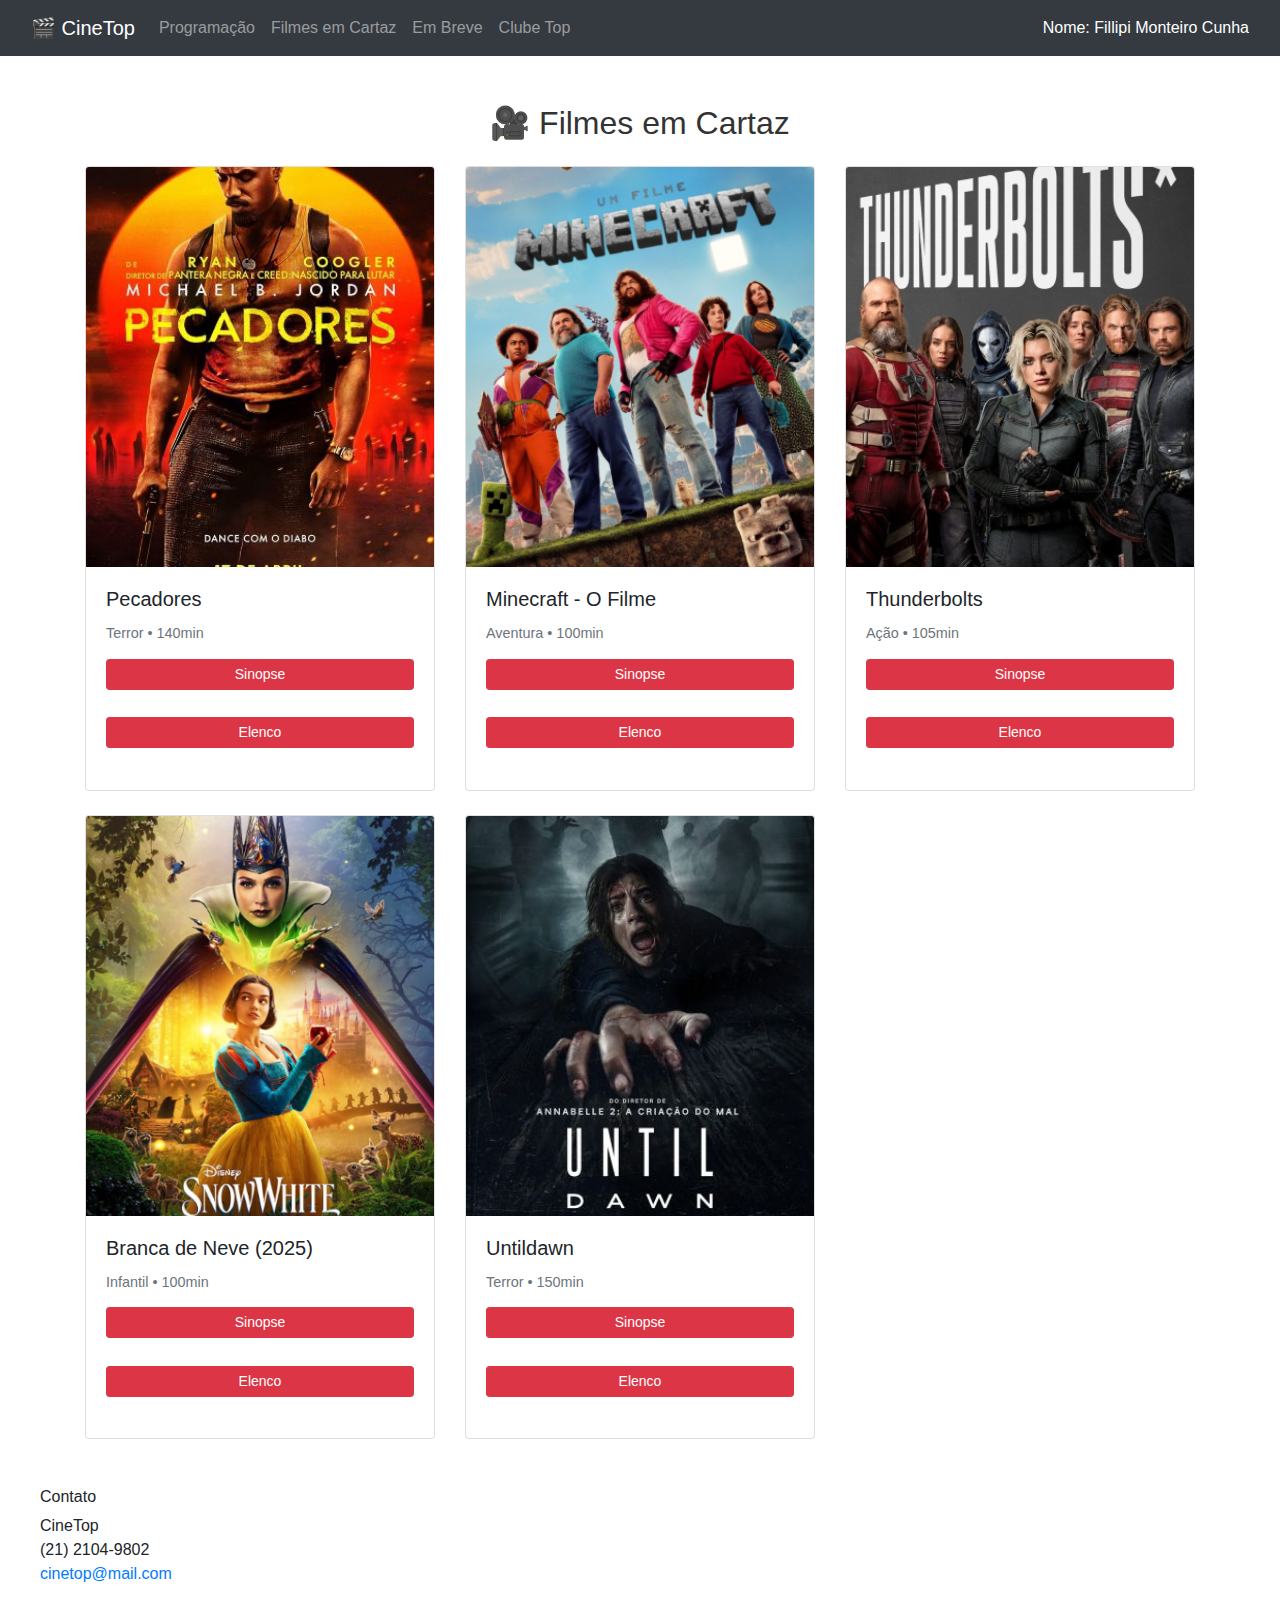
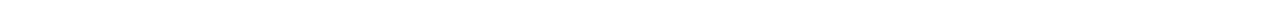
<file: filmes.html>
<!--
componentes da pagina filmes:
navbar no topo
cards com filmes
dropdown no titulo dos filmes
accordion no botao de sinopse e elenco
-->



<!DOCTYPE html>
<html lang="pt-br">
<head>
  <meta charset="UTF-8">
  <title>Filmes em Cartaz</title>
  <meta name="viewport" content="width=device-width, initial-scale=1">
  <link rel="stylesheet" href="assets/css/bootstrap.css">
  <link href="assets/css/styles.css" rel="stylesheet">
  <style>
    .movie-card {
      border-radius: 10px;
      box-shadow: 0 4px 8px rgba(0,0,0,0.2);
      overflow: hidden;
      margin-bottom: 30px;
    }

    .movie-card img {
      height: 100%;
      object-fit: cover;
    }

    .movie-info {
      padding: 15px;
    }

  </style>
</head>
<body>

    <nav class="navbar navbar-expand-lg navbar-dark bg-dark">
        <div class="container-fluid">
          <a class="navbar-brand" href="index.html">🎬 CineTop</a>
          <div class="collapse navbar-collapse">
            <ul class="navbar-nav ms-auto align-items-center">
              <li class="nav-item"><a class="nav-link" href="index.html">Programação</a></li>
              <li class="nav-item"><a class="nav-link" href="filmes.html">Filmes em Cartaz</a></li>
              <li class="nav-item"><a class="nav-link" href="embreve.html">Em Breve</a></li>
              <li class="nav-item"><a class="nav-link" href="cinetop.html">Clube Top</a></li>
            </ul>
          </div>
          <span class="navbar-text text-white ms-auto me-0 pe-0">
           Nome: Fillipi Monteiro Cunha
         </span>
        </div>
      </nav>

  <div class="container mt-5">
    <h2 class="mb-4 text-center">🎥 Filmes em Cartaz</h2>
    <div class="row">


    <div class="col-md-4 mb-4">
        <div class="card h-100">
          <img src="assets/images/pecadores2.jpg" class="card-img-top" alt="Pecadores" style="height: 400px; object-fit: cover;">
          <div class="card-body">
            <h5 class="card-title">Pecadores</h5>
            <p class="text-muted mb-2" style="font-size: 0.9rem;">Terror • 140min</p>

            <div class="accordion" id="accordionPecadores">
        
                <div class="accordion-item">
                  <h2 class="accordion-header" id="headingSinopse1">
                    <button class="btn btn-danger btn-sm w-100 text-start" type="button" data-bs-toggle="collapse" data-bs-target="#collapseOne" aria-expanded="false" aria-controls="collapseOne">
                        Sinopse
                      </button>
                    </h2>
                    <div id="collapseOne" class="accordion-collapse collapse" data-bs-parent="#accordionExample">
                        <div class="accordion-body text-muted" style="font-size: 0.9rem;">
                        Um drama intenso sobre redenção e escolhas difíceis.
                    </div>
                  </div>
                </div>
        
                <div class="accordion-item">
                  <h2 class="accordion-header" id="headingElenco1">
                    <button class="btn btn-danger btn-sm w-100 text-start" type="button" data-bs-toggle="collapse" data-bs-target="#collapseElenco1" aria-expanded="false" aria-controls="collapseElenco1">
                        Elenco
                        </button>
                  </h2>
                  <div id="collapseElenco1" class="accordion-collapse collapse" aria-labelledby="headingElenco1" data-bs-parent="#accordionPecadores">
                    <div class="accordion-body text-muted" style="font-size: 0.9rem;">
                      João Silva, Maria Lima, Ricardo Torres.
                    </div>
                  </div>
                </div>
              </div>

          </div>
        </div>
      </div>
  

        <div class="col-md-4 mb-4">
        <div class="card h-100">
            <img src="assets/images/minecraft2.png" class="card-img-top" alt="Minecraft" style="height: 400px; object-fit: cover;">
            <div class="card-body">
            <h5 class="card-title">Minecraft - O Filme</h5>
            <p class="text-muted mb-2" style="font-size: 0.9rem;">Aventura • 100min</p>
            <div class="accordion" id="accordionMinecraft">
                <div class="accordion-item">
                <h2 class="accordion-header" id="headingSinopse2">
                    <button class="btn btn-danger btn-sm w-100 text-start" type="button"
                    data-bs-toggle="collapse" data-bs-target="#collapseSinopse2" aria-expanded="false"
                    aria-controls="collapseSinopse2">
                    Sinopse
                    </button>
                </h2>
                <div id="collapseSinopse2" class="accordion-collapse collapse" data-bs-parent="#accordionMinecraft">
                    <div class="accordion-body text-muted" style="font-size: 0.9rem;">
                    Uma aventura épica no mundo pixelado favorito de todos!
                    </div>
                </div>
                </div>

                <div class="accordion-item">
                <h2 class="accordion-header" id="headingElenco2">
                    <button class="btn btn-danger btn-sm w-100 text-start" type="button"
                    data-bs-toggle="collapse" data-bs-target="#collapseElenco2" aria-expanded="false"
                    aria-controls="collapseElenco2">
                    Elenco
                    </button>
                </h2>
                <div id="collapseElenco2" class="accordion-collapse collapse" data-bs-parent="#accordionMinecraft">
                    <div class="accordion-body text-muted" style="font-size: 0.9rem;">
                    Steve, Alex, Creeper.
                    </div>
                </div>
                </div>
            </div>
            </div>
        </div>
        </div>
  

        <div class="col-md-4 mb-4">
            <div class="card h-100">
            <img src="assets/images/thunderbolts2.jpg" class="card-img-top" alt="Thunderbolts" style="height: 400px; object-fit: cover;">
            <div class="card-body">
                <h5 class="card-title">Thunderbolts</h5>
                <p class="text-muted mb-2" style="font-size: 0.9rem;">Ação • 105min</p>
                <div class="accordion" id="accordionThunderbolts">
 
                <div class="accordion-item">
                    <h2 class="accordion-header" id="headingSinopse3">
                    <button class="btn btn-danger btn-sm w-100 text-start" type="button"
                        data-bs-toggle="collapse" data-bs-target="#collapseSinopse3" aria-expanded="false"
                        aria-controls="collapseSinopse3">
                        Sinopse
                    </button>
                    </h2>
                    <div id="collapseSinopse3" class="accordion-collapse collapse" data-bs-parent="#accordionThunderbolts">
                    <div class="accordion-body text-muted" style="font-size: 0.9rem;">
                        Os anti-heróis da Marvel em uma missão explosiva.
                    </div>
                    </div>
                </div>

                <div class="accordion-item">
                    <h2 class="accordion-header" id="headingElenco3">
                    <button class="btn btn-danger btn-sm w-100 text-start" type="button"
                        data-bs-toggle="collapse" data-bs-target="#collapseElenco3" aria-expanded="false"
                        aria-controls="collapseElenco3">
                        Elenco
                    </button>
                    </h2>
                    <div id="collapseElenco3" class="accordion-collapse collapse" data-bs-parent="#accordionThunderbolts">
                    <div class="accordion-body text-muted" style="font-size: 0.9rem;">
                        Bucky Barnes, Yelena Belova, Red Guardian.
                    </div>
                    </div>
                </div>
                </div>
            </div>
            </div>
        </div>
        
   
        <div class="col-md-4 mb-4">
            <div class="card h-100">
            <img src="assets/images/branca2.png" class="card-img-top" alt="Branca de Neve (2025)" style="height: 400px; object-fit: cover;">
            <div class="card-body">
                <h5 class="card-title">Branca de Neve (2025)</h5>
                <p class="text-muted mb-2" style="font-size: 0.9rem;">Infantil • 100min</p>
                <div class="accordion" id="accordionBranca">
            
                <div class="accordion-item">
                    <h2 class="accordion-header" id="headingSinopse4">
                    <button class="btn btn-danger btn-sm w-100 text-start" type="button"
                        data-bs-toggle="collapse" data-bs-target="#collapseSinopse4" aria-expanded="false"
                        aria-controls="collapseSinopse4">
                        Sinopse
                    </button>
                    </h2>
                    <div id="collapseSinopse4" class="accordion-collapse collapse" data-bs-parent="#accordionBranca">
                    <div class="accordion-body text-muted" style="font-size: 0.9rem;">
                        Uma releitura moderna do clássico dos contos de fadas.
                    </div>
                    </div>
                </div>
        
                <div class="accordion-item">
                    <h2 class="accordion-header" id="headingElenco4">
                    <button class="btn btn-danger btn-sm w-100 text-start" type="button"
                        data-bs-toggle="collapse" data-bs-target="#collapseElenco4" aria-expanded="false"
                        aria-controls="collapseElenco4">
                        Elenco
                    </button>
                    </h2>
                    <div id="collapseElenco4" class="accordion-collapse collapse" data-bs-parent="#accordionBranca">
                    <div class="accordion-body text-muted" style="font-size: 0.9rem;">
                        Branca, Rainha Má, Caçador.
                    </div>
                    </div>
                </div>
                </div>
            </div>
            </div>
        </div>
        
      
        <div class="col-md-4 mb-4">
            <div class="card h-100">
            <img src="assets/images/untildawn2.jpg" class="card-img-top" alt="Untildawn" style="height: 400px; object-fit: cover;">
            <div class="card-body">
                <h5 class="card-title">Untildawn</h5>
                <p class="text-muted mb-2" style="font-size: 0.9rem;">Terror • 150min</p>
                <div class="accordion" id="accordionUntildawn">
           
                <div class="accordion-item">
                    <h2 class="accordion-header" id="headingSinopse5">
                    <button class="btn btn-danger btn-sm w-100 text-start" type="button"
                        data-bs-toggle="collapse" data-bs-target="#collapseSinopse5" aria-expanded="false"
                        aria-controls="collapseSinopse5">
                        Sinopse
                    </button>
                    </h2>
                    <div id="collapseSinopse5" class="accordion-collapse collapse" data-bs-parent="#accordionUntildawn">
                    <div class="accordion-body text-muted" style="font-size: 0.9rem;">
                        Suspense psicológico onde cada escolha pode ser fatal.
                    </div>
                    </div>
                </div>
        
                <div class="accordion-item">
                    <h2 class="accordion-header" id="headingElenco5">
                    <button class="btn btn-danger btn-sm w-100 text-start" type="button"
                        data-bs-toggle="collapse" data-bs-target="#collapseElenco5" aria-expanded="false"
                        aria-controls="collapseElenco5">
                        Elenco
                    </button>
                    </h2>
                    <div id="collapseElenco5" class="accordion-collapse collapse" data-bs-parent="#accordionUntildawn">
                    <div class="accordion-body text-muted" style="font-size: 0.9rem;">
                        Sam, Josh, Mike.
                    </div>
                    </div>
                </div>
                </div>
            </div>
            </div>
        </div>

    </div>
  </div>


  <br>
 
   <h6 style="margin-left: 40px;">Contato</h6>
   <ul>
      <li>CineTop</li>
      <li>(21) 2104-9802</li>
      <li><a href="mailto:cinetop@mail.com">cinetop@mail.com</a></li>
   </ul>


  <script src="assets/js/jquery-3.3.1.js"></script>
  <script src="assets/js/popper.js"></script>
  <script src="assets/js/bootstrap.js"></script>
</body>
</html>
</file>
<file: assets/css/all.css>
adicionar
</file>
<file: assets/css/styles.css>
.programacao {
    width: 100%;
    padding: 20px;
    box-sizing: border-box;
    background-color: #97e0eb;  
  }
  
  h2 {
    text-align: center;
    color: #333333;
    font-size: 2rem;
    margin-bottom: 20px;
  }
  
  .filmes {
    display: flex;
    flex-direction: column;
    gap: 15px; 
  }
  
  .filme {
    display: flex;
    flex-direction: column;
    gap: 10px; 
    padding: 10px;
    background-color: #fff;  
    border-radius: 5px;
    box-shadow: 0 2px 5px rgba(0, 0, 0, 0.1); 
  }
  
  .horarios {
    display: flex;
    gap: 10px; 
    flex-wrap: wrap;  
  }
  
  .horario {
    padding: 5px 10px;
    background-color: #85b6ea;  
    color: white;              
    border-radius: 5px;        
    font-size: 1rem;           
    font-weight: bold;   
    display: inline-block;    
  }


  .hover-dropdown:hover .dropdown-menu {
    display: block;
    margin-top: 0; 
  }
  
  ul {
    list-style-type: none;
    padding-left: 1;
  }
</file>
